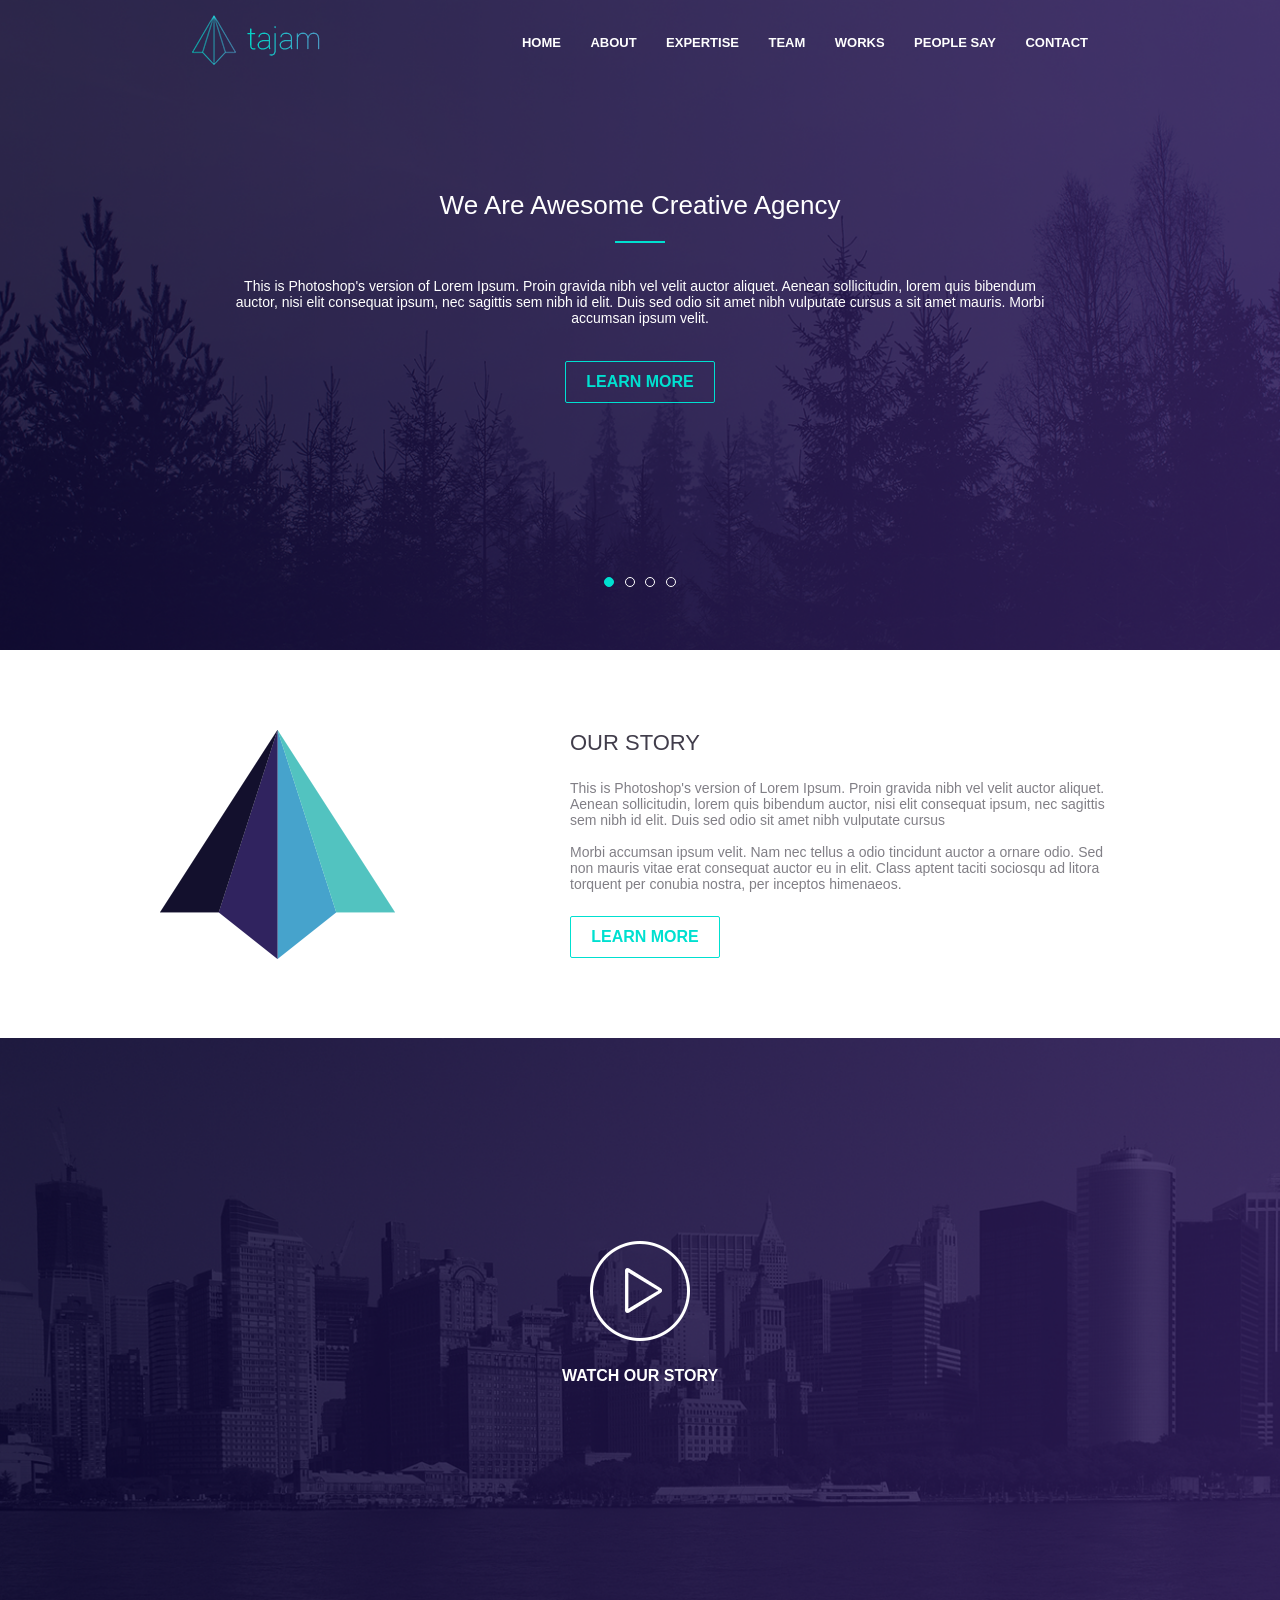
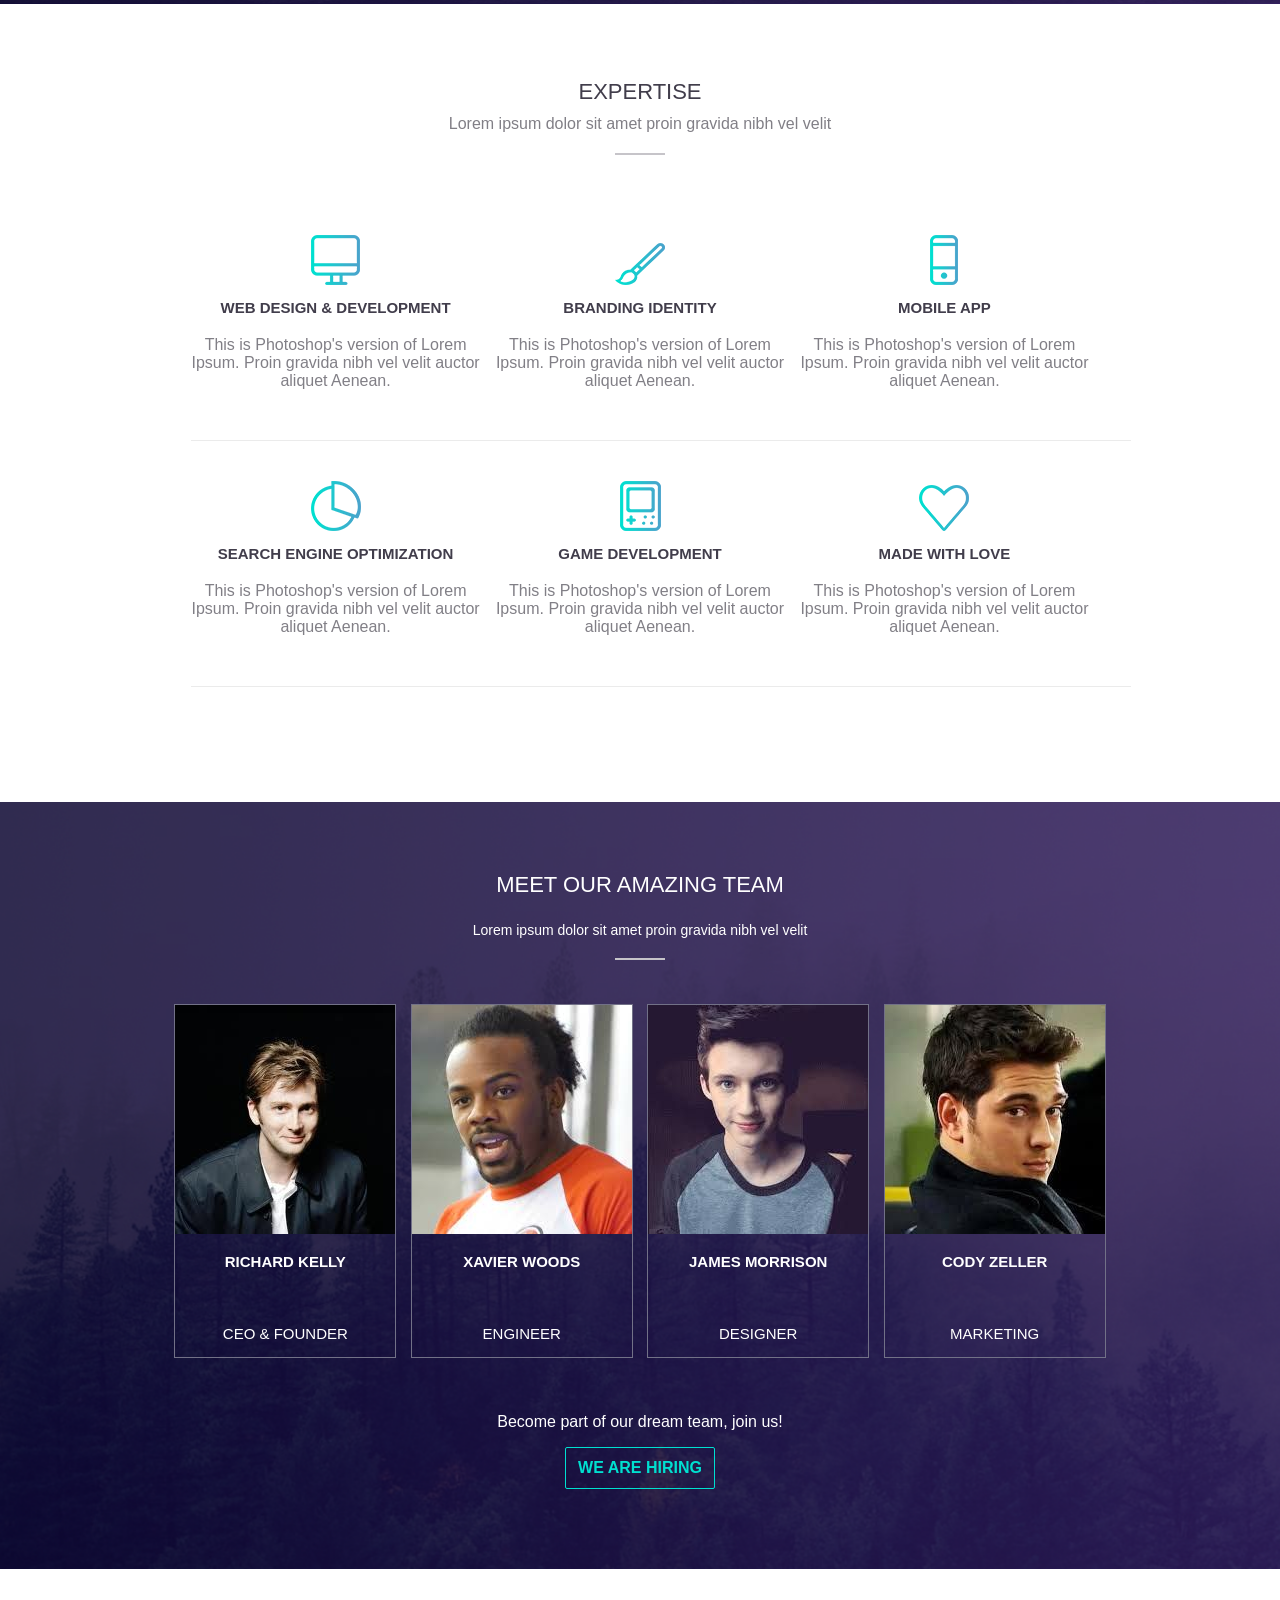
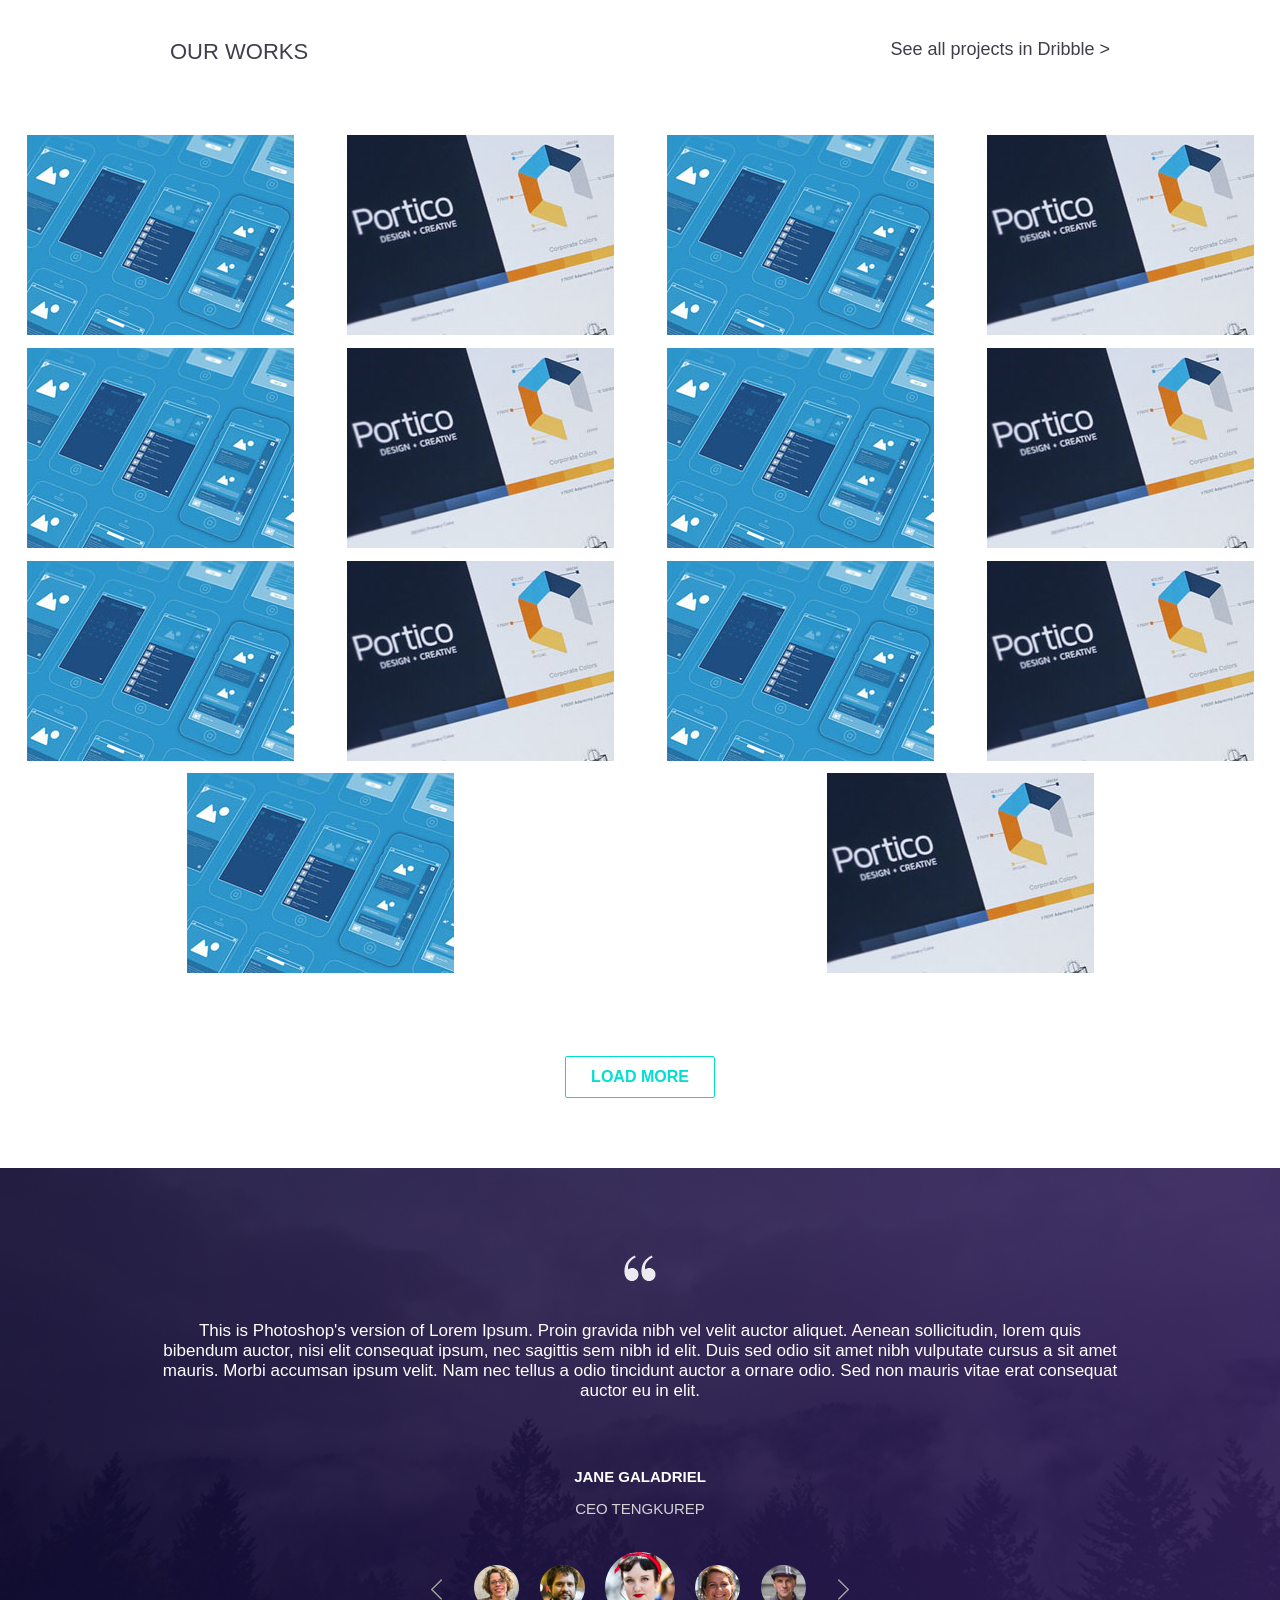
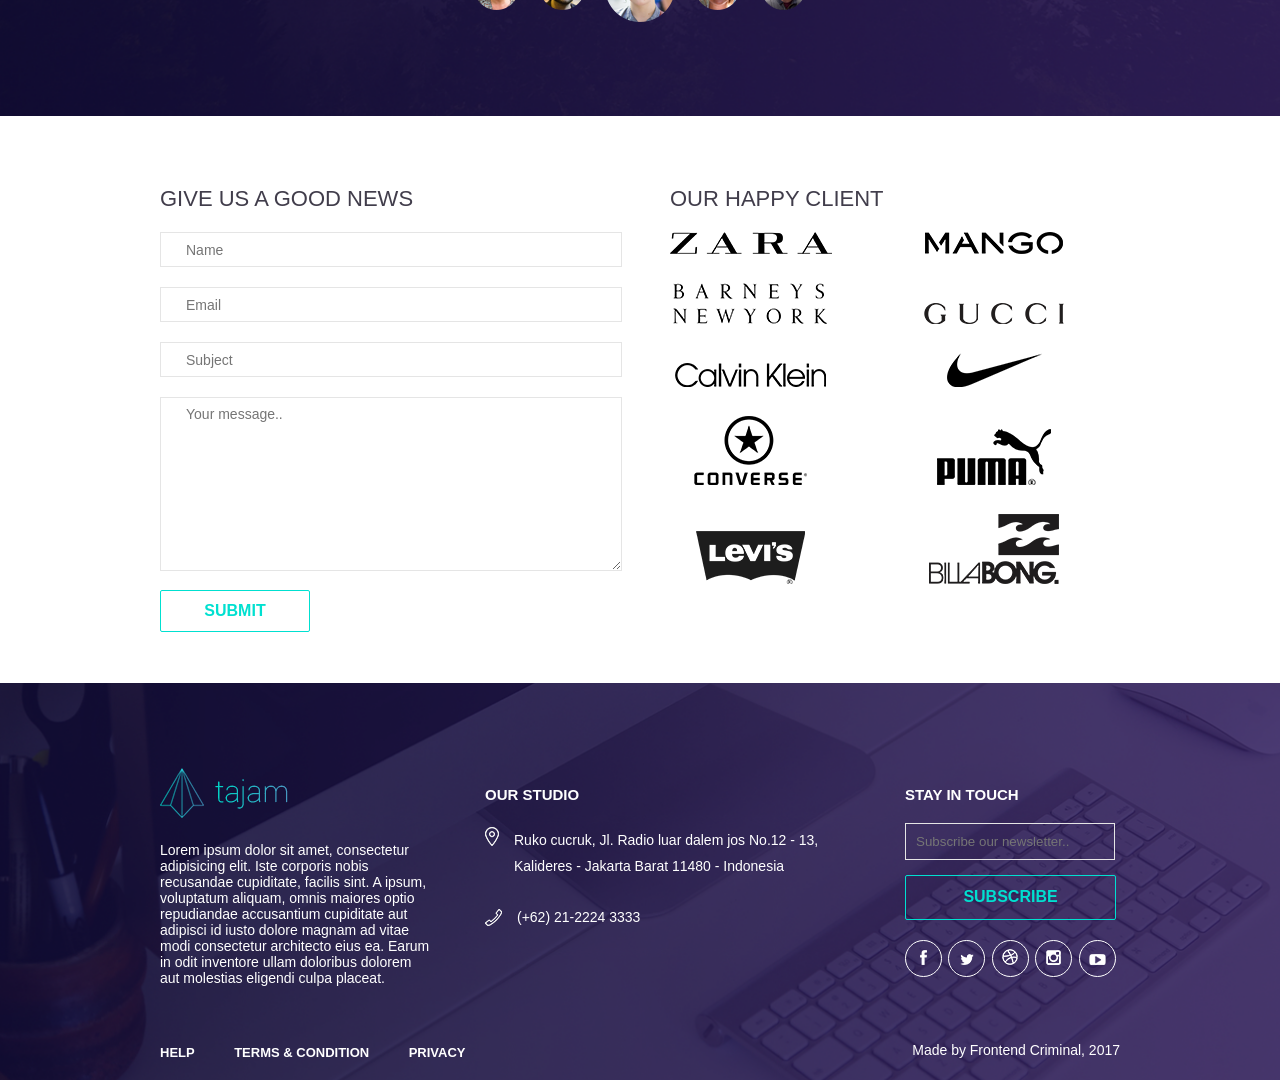
<file: index.html>
<!DOCTYPE html>
<html lang="en">
<head>
	<meta charset="UTF-8">
	<link rel="stylesheet" type="text/css" href="css/style.css">
	<title>Tajam Project</title>
</head>
<body>
	<script src="https://ajax.googleapis.com/ajax/libs/jquery/2.1.1/jquery.min.js"></script>
	<script type="text/javascript">
		$(function(){
			$(window).scroll(function() {
				if($(this).scrollTop() >= 550) {
					$('header').addClass('sticky');
				}
				else {
					$('header').removeClass('sticky');
				}
			});
		});
	</script>
	<header>
		<div class="container">
			<a href="#"><img class="logo" src="images/logo.png"></a>
			<nav>
				<a class="menu-element" href="#home">Home</a>
				<a class="menu-element" href="#about">About</a>
				<a class="menu-element" href="#expertise">Expertise</a>
				<a class="menu-element" href="#team">Team</a>
				<a class="menu-element" href="#works">Works</a>
				<a class="menu-element" href="#peoplesay">People say</a>
				<a class="menu-element" href="#contact">Contact</a>
			</nav>
		</div>
	</header>
	<section class="banner">
		<div class="container">
			<div class="anchor"><i id="home"></i></div>
			<h2 class="primarytext">We are Awesome Creative Agency</h2>
			<p class="secondarytext">This is Photoshop's version  of Lorem Ipsum. Proin gravida nibh vel velit auctor aliquet.
			Aenean sollicitudin, lorem quis bibendum auctor, nisi elit consequat ipsum, nec sagittis sem
			nibh id elit. Duis sed odio sit amet nibh vulputate cursus a sit amet mauris.
			Morbi accumsan ipsum velit.</p>
			<a class="button" href="#">Learn More</a>
			<div class="bannerpages">
				<a href="#"><div class="page active"></div></a>
				<a href="#"><div class="page"></div></a>
				<a href="#"><div class="page"></div></a>
				<a href="#"><div class="page"></div></a>
			</div>
		</div>
	</section>
	<section class="story">
		<div class="container">
			<div class="anchor"><i id="about"></i></div>
			<img class="biglogo" src="images/big-logo.png">
			<div class="container2">
				<h2 class="primarytext">Our Story</h2>
				<p class="secondarytext">This is Photoshop's version  of Lorem Ipsum. Proin gravida nibh vel velit auctor aliquet.
				Aenean sollicitudin, lorem quis bibendum auctor, nisi elit consequat ipsum, nec sagittis sem
				nibh id elit. Duis sed odio sit amet nibh vulputate cursus<br><br> Morbi accumsan ipsum velit.
				Nam nec tellus a odio tincidunt auctor a ornare odio. Sed non  mauris vitae erat consequat auctor
				eu in elit. Class aptent taciti sociosqu ad litora torquent per conubia nostra, per inceptos himenaeos.</p>
				<a class="button" href="#">Learn More</a>
			</div>
		</div>
	</section>
	<section class="video">
		<div class="container">
			<a href="#openVideo">
				<div>
					<img src="images/playbutton.png" style="display: block; margin: 0 auto">
					<p>Watch Our Story</p>
				</div>
				<div id="openVideo" class="modalDialog">
					<div>
						<a href="#close" title="Закрыть" class="close"><img src="images/close.png" height="40px" width="40px"></a>
						<iframe width="854" height="480" src="https://www.youtube.com/embed/fKopy74weus" frameborder="0" allowfullscreen></iframe>
					</div>
				</div>
			</a>
		</div>
	</section>
	<section class="expertise">
		<div class="anchor"><i id="expertise"></i></div>
		<div class="container">
			<h2 class="primarytext">Expertise</h2>
			<p class="secondarytext">Lorem ipsum dolor sit amet proin gravida nibh vel velit</p>
			<div class="capabilities">
				<div class="capability">
					<img src="images/pc.png">
					<h3>Web Design &amp; Development</h3>
					<p class="secondarytext">This is Photoshop's version  of Lorem Ipsum. Proin gravida nibh vel velit auctor aliquet Aenean.</p>
				</div>
				<div class="capability">
					<img src="images/brush.png">
					<h3>Branding Identity</h3>
					<p class="secondarytext">This is Photoshop's version  of Lorem Ipsum. Proin gravida nibh vel velit auctor aliquet Aenean.</p>
				</div>
				<div class="capability">
					<img src="images/phone.png">
					<h3>Mobile App</h3>
					<p class="secondarytext">This is Photoshop's version  of Lorem Ipsum. Proin gravida nibh vel velit auctor aliquet Aenean.</p>
				</div>
				<div class="capability">
					<img src="images/stats.png">
					<h3>Search Engine Optimization</h3>
					<p class="secondarytext">This is Photoshop's version  of Lorem Ipsum. Proin gravida nibh vel velit auctor aliquet Aenean.</p>
				</div>
				<div class="capability">
					<img src="images/game.png">
					<h3>Game Development</h3>
					<p class="secondarytext">This is Photoshop's version  of Lorem Ipsum. Proin gravida nibh vel velit auctor aliquet Aenean.</p>
				</div>
				<div class="capability">
					<img src="images/love.png">
					<h3>Made with Love</h3>
					<p class="secondarytext">This is Photoshop's version  of Lorem Ipsum. Proin gravida nibh vel velit auctor aliquet Aenean.</p>
				</div>
			</div>
		</div>
	</section>
	<section class="team">
		<div class="container">
			<div class="anchor"><i id="team"></i></div>
			<h2 class="primarytext">Meet our amazing team</h2>
			<p class="secondarytext">Lorem ipsum dolor sit amet proin gravida nibh vel velit</p>
			<div class="workers">
				<div class="worker">
					<img class="avatar" src="images/avatar1.jpg" height="229px" width="220px">
					<p class="name">Richard Kelly</p>
					<p class="post">Ceo &amp; Founder</p>
				</div>
				<div class="worker">
					<img class="avatar" src="images/avatar2.jpg" height="229px" width="220px">
					<p class="name">Xavier Woods</p>
					<p class="post">Engineer</p>
				</div>
				<div class="worker">
					<img class="avatar" src="images/avatar3.jpg" height="229px" width="220px">
					<p class="name">James Morrison</p>
					<p class="post">Designer</p>
				</div>
				<div class="worker">
					<img class="avatar" src="images/avatar4.jpg" height="229px" width="220px">
					<p class="name">Cody Zeller</p>
					<p class="post">Marketing</p>
				</div>
			</div>
			<p>Become part of our dream team, join us!</p>
			<a class="button" href="#">We are Hiring</a>
		</div>
	</section>
	<section class="ourworks">
		<div class="container clearfix">
			<div class="anchor"><i id="works"></i></div>
			<h2 class="primarytext">Our Works</h2>
			<a class="dribbblelink" href="http://www.dribbble.com">See all projects in Dribble ></a>
		</div>
		<div class="portfolio">
			<div class="work"><p>See the work</p></div>
			<div class="work"><p>See the work</p></div>
			<div class="work"><p>See the work</p></div>
			<div class="work"><p>See the work</p></div>
			<div class="work"><p>See the work</p></div>
			<div class="work"><p>See the work</p></div>
			<div class="work"><p>See the work</p></div>
			<div class="work"><p>See the work</p></div>
			<div class="work"><p>See the work</p></div>
			<div class="work"><p>See the work</p></div>
			<div class="work"><p>See the work</p></div>
			<div class="work"><p>See the work</p></div>
			<div class="work"><p>See the work</p></div>
			<div class="work"><p>See the work</p></div>
		</div>
		<div class="container">
			<a class="button" style="margin: 0 auto" href="#">Load More</a>
		</div>
	</section>
	<section class="quotes">
		<div class="container">
			<div class="anchor"><i id="peoplesay"></i></div>
			<p class="quote">This is Photoshop's version  of Lorem Ipsum. Proin gravida nibh vel velit auctor aliquet. Aenean
			sollicitudin, lorem quis bibendum auctor, nisi elit consequat ipsum, nec sagittis sem nibh id elit. Duis sed odio
			sit amet nibh vulputate cursus a sit amet mauris. Morbi accumsan ipsum velit. Nam nec tellus a odio tincidunt auctor
			a ornare odio. Sed non  mauris vitae erat consequat auctor eu in elit.</p>
			<p class="name">Jane Galadriel</p>
			<p class="post">Ceo Tengkurep</p>
			<div class="photos">
				<a class="leftarrow" href="#"></a>
				<div class="photo"><img height="45px" width="45px" src="images/photo1.png"></div>
				<div class="photo"><img height="45px" width="45px" src="images/photo2.png"></div>
				<div class="photo"><img height="70px" width="70px" src="images/photo3.png"></div>
				<div class="photo"><img height="45px" width="45px" src="images/photo4.png"></div>
				<div class="photo"><img height="45px" width="45px" src="images/photo5.png"></div>
				<a class="rightarrow" href="#"></a>
			</div>
		</div>
	</section>
	<section class="feedback">
		<div class="container">
			<div class="anchor"><i id="contact"></i></div>
			<div class="textinput">
				<h2 class="primarytext">Give us a good news</h2>
				<form action="#">
					<div class="form"><input type="text" class="form-control" name="name" placeholder="Name" required></div>
					<div class="form"><input type="email" class="form-control" name="email" placeholder="Email" required></div>
					<div class="form"><input type="text" class="form-control" name="subject" placeholder="Subject" required></div>
					<div class="form"><textarea class="form-control" name="message" style="width: 462px; min-width: 462px;
					max-width: 462px; height: 174px; min-height: 174px; max-height: 220px;" placeholder="Your message.."></textarea></div>
					<input type="submit" value="submit" class="button" style="background-color: transparent;">
				</form>
			</div>
			<div class="container2">
				<h2 class="primarytext">Our Happy Client</h2>
				<div class="clients">
					<div class="client-logo"><img src="images/zara-logo.png"></div>
					<div class="client-logo"><img src="images/mango-logo.png"></div>
					<div class="client-logo"><img src="images/barneys-logo.png"></div>
					<div class="client-logo"><img src="images/gucci-logo.png"></div>
					<div class="client-logo"><img src="images/ck-logo.png"></div>
					<div class="client-logo"><img src="images/nike-logo.png"></div>
					<div class="client-logo"><img src="images/converse-logo.png"></div>
					<div class="client-logo"><img src="images/puma-logo.png"></div>
					<div class="client-logo"><img src="images/levis-logo.png"></div>
					<div class="client-logo"><img src="images/billabong-logo.png"></div>
				</div>
			</div>
		</div>
	</section>
	<footer>
		<div class="container">
			<div class="footertop">
				<div class="about">
					<a href="#"><img class="logo" src="images/logo.png"></a>
					<p class="secondarytext">Lorem ipsum dolor sit amet, consectetur adipisicing elit. Iste corporis nobis recusandae cupiditate, facilis sint. A ipsum, voluptatum aliquam, omnis maiores optio repudiandae accusantium cupiditate aut adipisci id iusto dolore magnam ad vitae modi consectetur architecto eius ea. Earum in odit inventore ullam doloribus dolorem aut molestias eligendi culpa placeat.</p>
				</div>
				<div class="contacts">
					<h2 class="footer_primarytext">Our Studio</h2>
					<p class="secondarytext">Ruko cucruk, Jl. Radio luar dalem jos
					No.12 - 13, Kalideres - Jakarta Barat 11480 - Indonesia</p>
					<span class="secondarytext">(+62) 21-2224 3333</span>
				</div>
				<div class="subscription">
					<h2 class="footer_primarytext">Stay in Touch</h2>
					<form action="#">
						<div class="form"><input type="text" name="sub-email" placeholder="Subscribe our newsletter.." required></div>
						<input type="submit" class="button" value="Subscribe" name="sub-submit" style="width: 211px; height: 45px;">
					</form>
					<div class="social">
						<a href="#"><i class="fb"></i></a>
						<a href="#"><i class="tw"></i></a>
						<a href="#"><i class="drb"></i></a>
						<a href="#"><i class="ig"></i></a>
						<a href="#"><i class="yt"></i></a>
					</div>
				</div>
			</div>
			<div class="navigation">
				<nav>
					<a class="menu-element" href="#">Help</a>
					<a class="menu-element" href="#">Terms &amp; Condition</a>
					<a class="menu-element" href="#">Privacy</a>
				</nav>
				<p class="copyright">Made by Frontend Criminal, 2017</p>
			</div>
		</div>
	</footer>
</body>
</html>
</file>
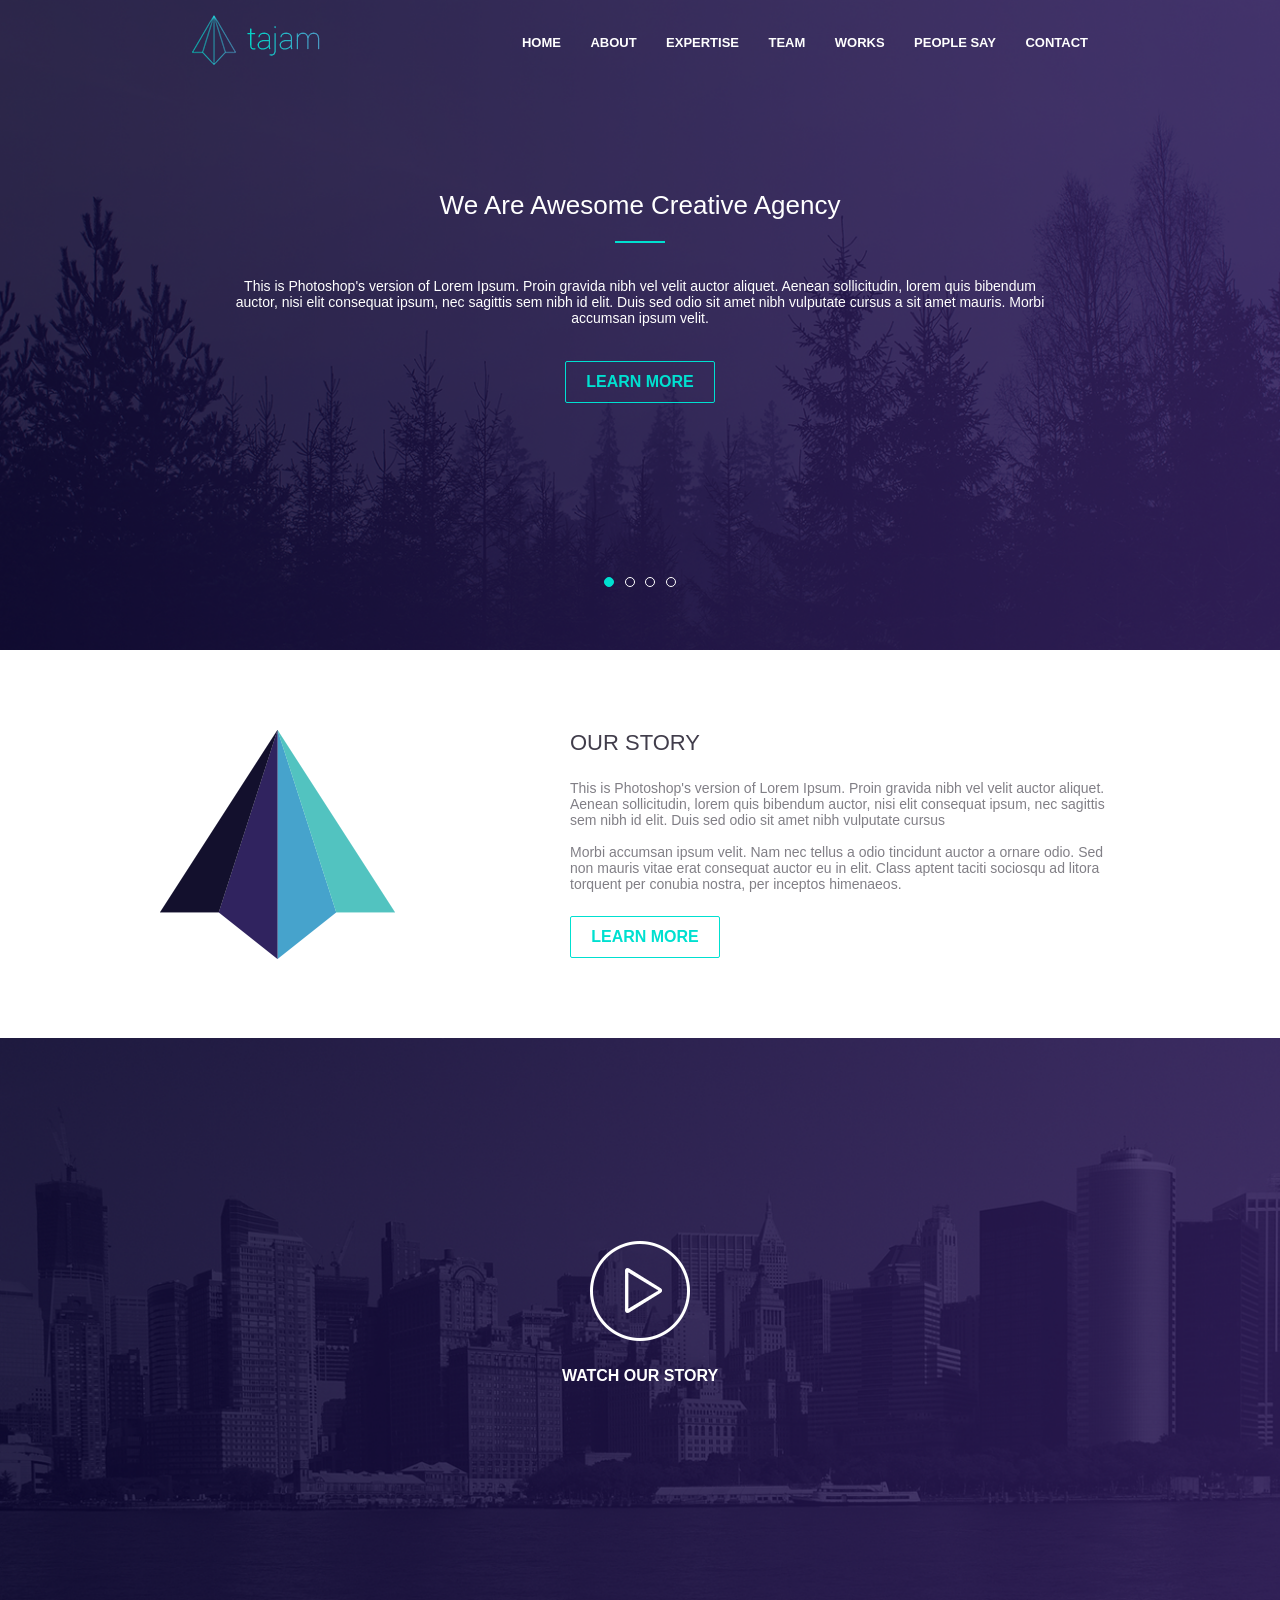
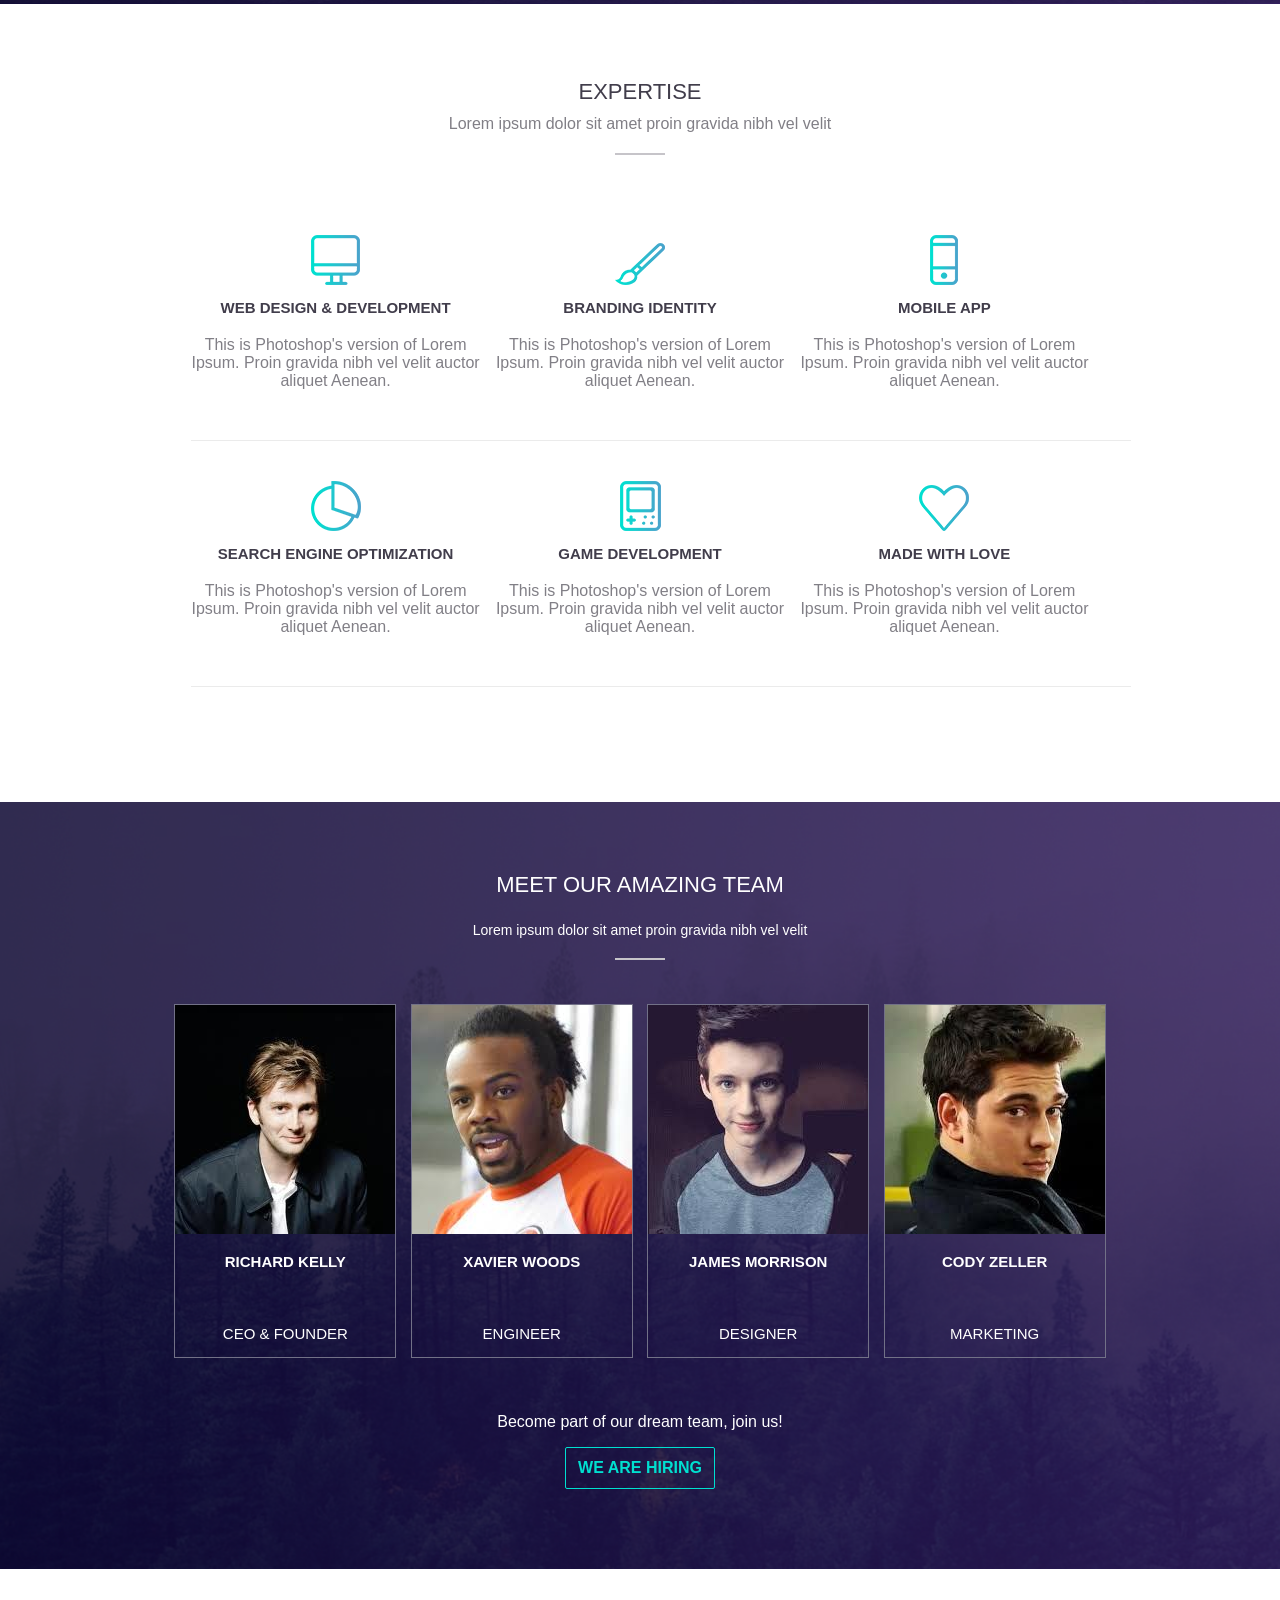
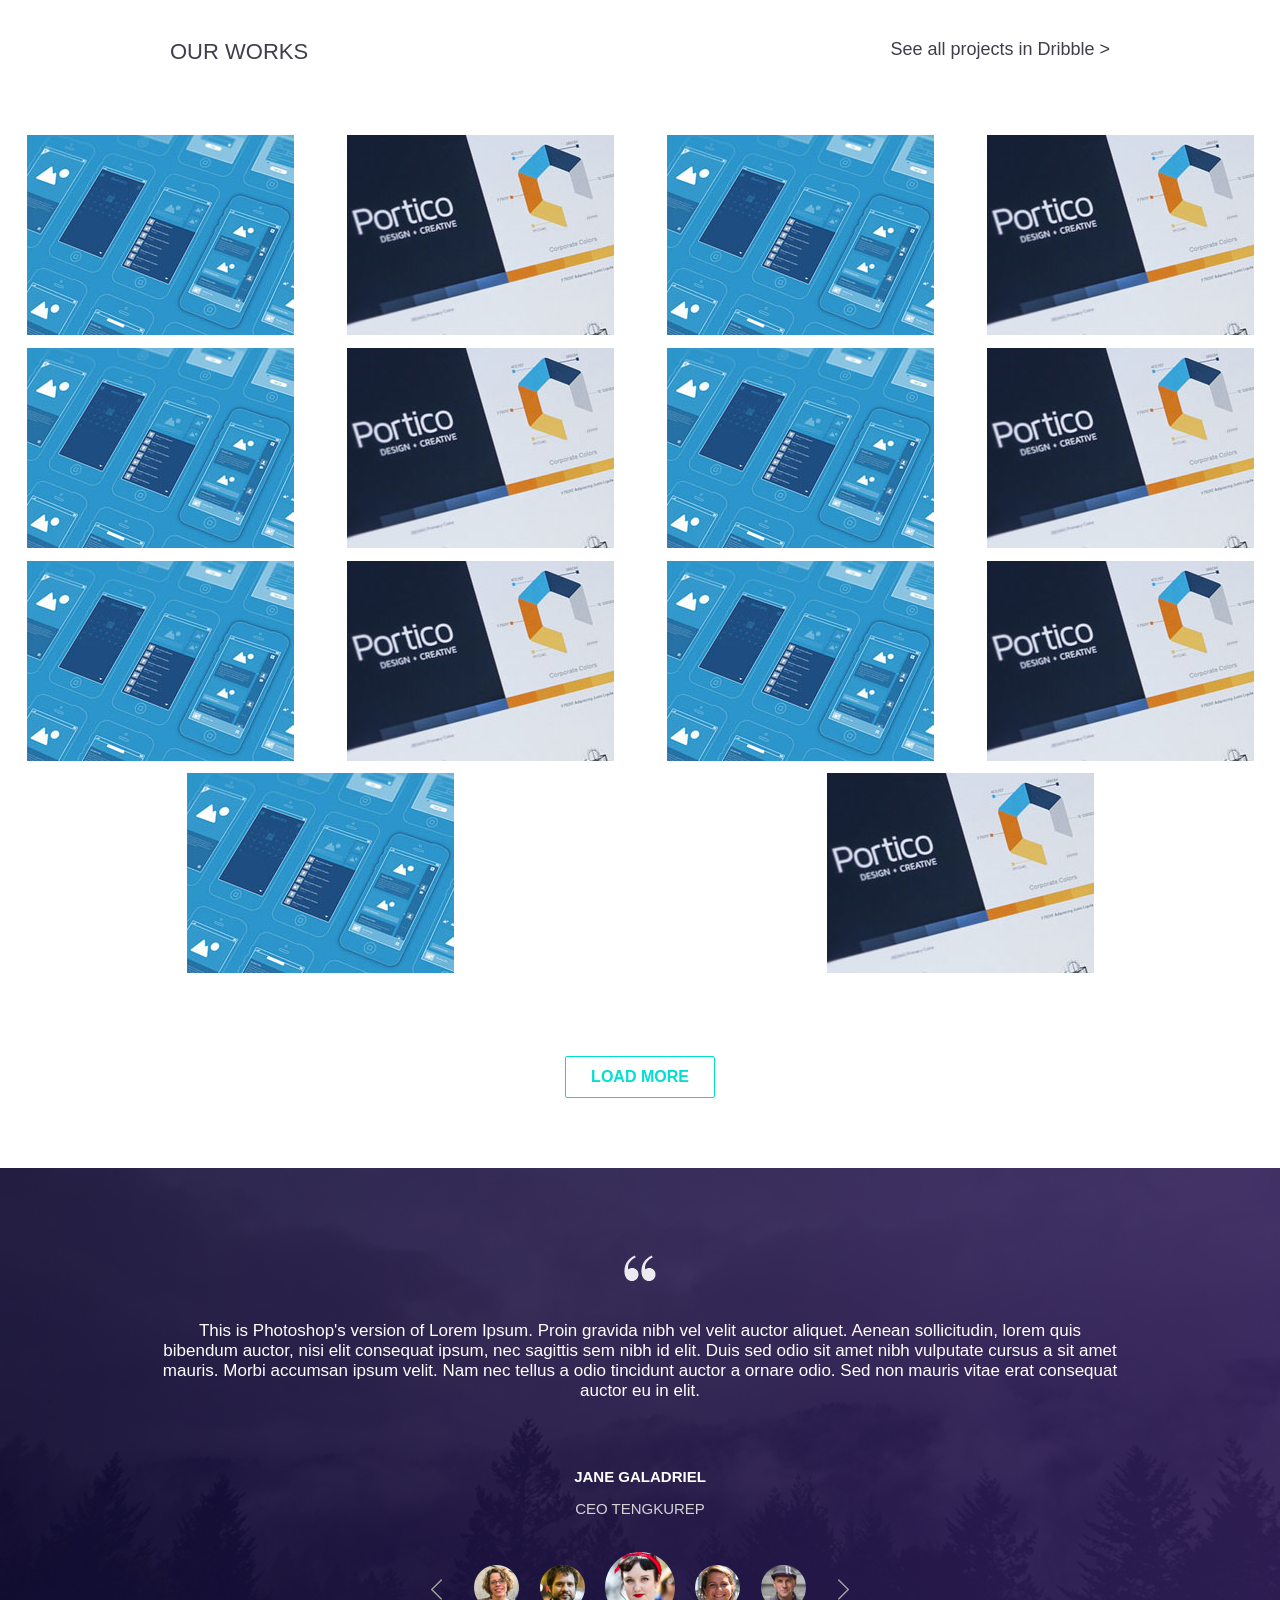
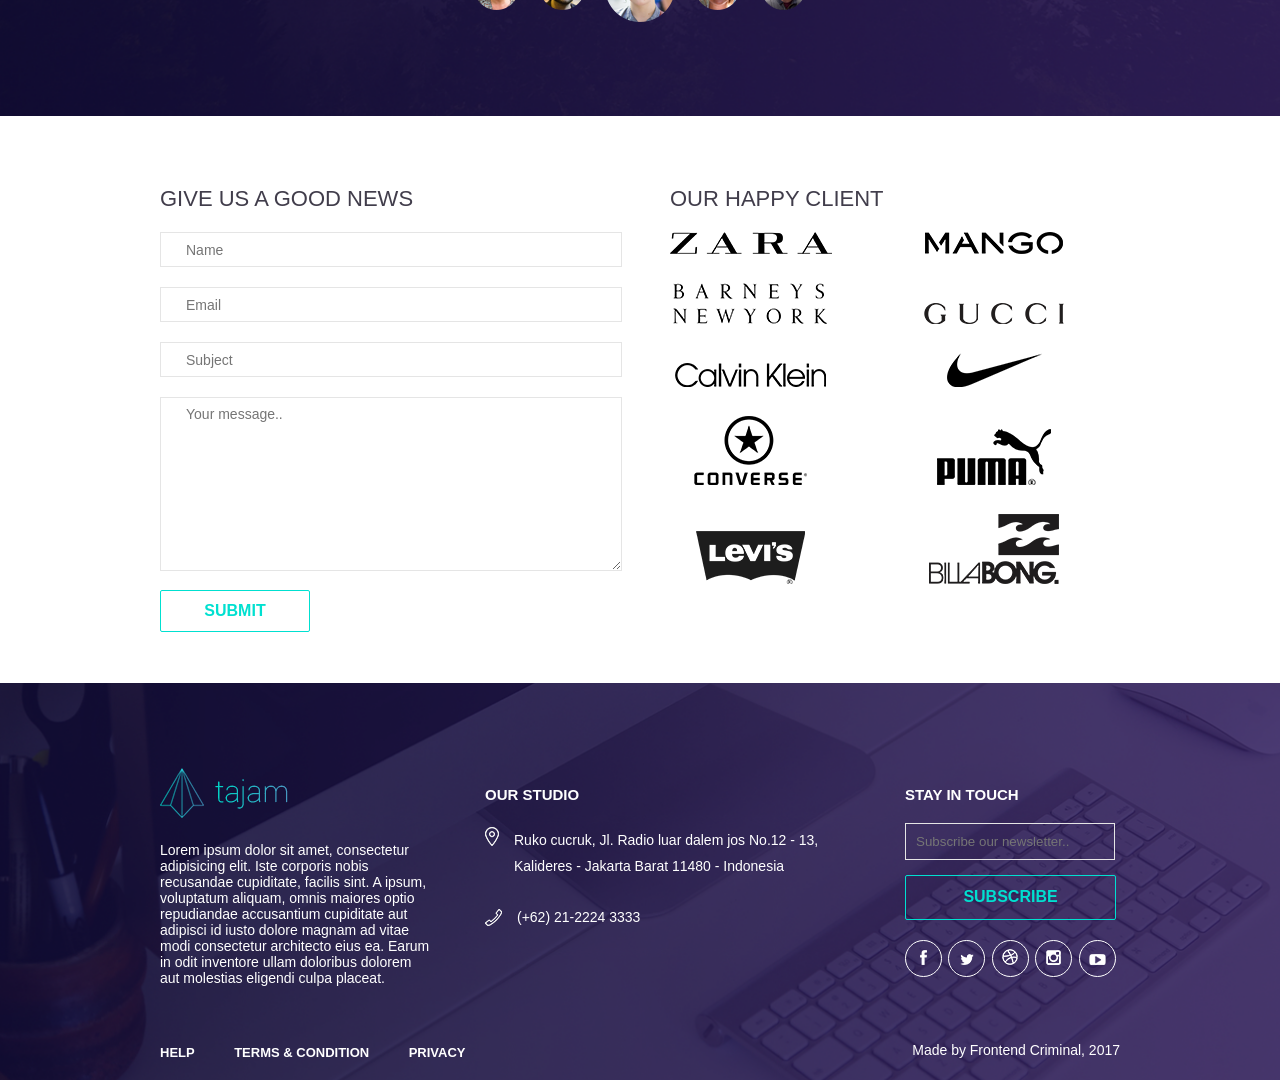
<file: gh-pages/index.html>
<!DOCTYPE html>
<html lang="en">
<head>
	<meta charset="UTF-8">
	<link rel="stylesheet" type="text/css" href="css/style.css">
	<title>Tajam Project</title>
</head>
<body>
	<script src="https://ajax.googleapis.com/ajax/libs/jquery/2.1.1/jquery.min.js"></script>
	<script type="text/javascript">
		$(function(){
			$(window).scroll(function() {
				if($(this).scrollTop() >= 550) {
					$('header').addClass('sticky');
				}
				else {
					$('header').removeClass('sticky');
				}
			});
		});
	</script>
	<header>
		<div class="container">
			<a href="#"><img class="logo" src="images/logo.png"></a>
			<nav>
				<a class="menu-element" href="#home">Home</a>
				<a class="menu-element" href="#about">About</a>
				<a class="menu-element" href="#expertise">Expertise</a>
				<a class="menu-element" href="#team">Team</a>
				<a class="menu-element" href="#works">Works</a>
				<a class="menu-element" href="#peoplesay">People say</a>
				<a class="menu-element" href="#contact">Contact</a>
			</nav>
		</div>
	</header>
	<section class="banner">
		<div class="container">
			<div class="anchor"><i id="home"></i></div>
			<h2 class="primarytext">We are Awesome Creative Agency</h2>
			<p class="secondarytext">This is Photoshop's version  of Lorem Ipsum. Proin gravida nibh vel velit auctor aliquet.
			Aenean sollicitudin, lorem quis bibendum auctor, nisi elit consequat ipsum, nec sagittis sem
			nibh id elit. Duis sed odio sit amet nibh vulputate cursus a sit amet mauris.
			Morbi accumsan ipsum velit.</p>
			<a class="button" href="#">Learn More</a>
			<div class="bannerpages">
				<a href="#"><div class="page active"></div></a>
				<a href="#"><div class="page"></div></a>
				<a href="#"><div class="page"></div></a>
				<a href="#"><div class="page"></div></a>
			</div>
		</div>
	</section>
	<section class="story">
		<div class="container">
			<div class="anchor"><i id="about"></i></div>
			<img class="biglogo" src="images/big-logo.png">
			<div class="container2">
				<h2 class="primarytext">Our Story</h2>
				<p class="secondarytext">This is Photoshop's version  of Lorem Ipsum. Proin gravida nibh vel velit auctor aliquet.
				Aenean sollicitudin, lorem quis bibendum auctor, nisi elit consequat ipsum, nec sagittis sem
				nibh id elit. Duis sed odio sit amet nibh vulputate cursus<br><br> Morbi accumsan ipsum velit.
				Nam nec tellus a odio tincidunt auctor a ornare odio. Sed non  mauris vitae erat consequat auctor
				eu in elit. Class aptent taciti sociosqu ad litora torquent per conubia nostra, per inceptos himenaeos.</p>
				<a class="button" href="#">Learn More</a>
			</div>
		</div>
	</section>
	<section class="video">
		<div class="container">
			<a href="#openVideo">
				<div>
					<img src="images/playbutton.png" style="display: block; margin: 0 auto">
					<p>Watch Our Story</p>
				</div>
				<div id="openVideo" class="modalDialog">
					<div>
						<a href="#close" title="Закрыть" class="close"><img src="images/close.png" height="40px" width="40px"></a>
						<iframe width="854" height="480" src="https://www.youtube.com/embed/fKopy74weus" frameborder="0" allowfullscreen></iframe>
					</div>
				</div>
			</a>
		</div>
	</section>
	<section class="expertise">
		<div class="anchor"><i id="expertise"></i></div>
		<div class="container">
			<h2 class="primarytext">Expertise</h2>
			<p class="secondarytext">Lorem ipsum dolor sit amet proin gravida nibh vel velit</p>
			<div class="capabilities">
				<div class="capability">
					<img src="images/pc.png">
					<h3>Web Design &amp; Development</h3>
					<p class="secondarytext">This is Photoshop's version  of Lorem Ipsum. Proin gravida nibh vel velit auctor aliquet Aenean.</p>
				</div>
				<div class="capability">
					<img src="images/brush.png">
					<h3>Branding Identity</h3>
					<p class="secondarytext">This is Photoshop's version  of Lorem Ipsum. Proin gravida nibh vel velit auctor aliquet Aenean.</p>
				</div>
				<div class="capability">
					<img src="images/phone.png">
					<h3>Mobile App</h3>
					<p class="secondarytext">This is Photoshop's version  of Lorem Ipsum. Proin gravida nibh vel velit auctor aliquet Aenean.</p>
				</div>
				<div class="capability">
					<img src="images/stats.png">
					<h3>Search Engine Optimization</h3>
					<p class="secondarytext">This is Photoshop's version  of Lorem Ipsum. Proin gravida nibh vel velit auctor aliquet Aenean.</p>
				</div>
				<div class="capability">
					<img src="images/game.png">
					<h3>Game Development</h3>
					<p class="secondarytext">This is Photoshop's version  of Lorem Ipsum. Proin gravida nibh vel velit auctor aliquet Aenean.</p>
				</div>
				<div class="capability">
					<img src="images/love.png">
					<h3>Made with Love</h3>
					<p class="secondarytext">This is Photoshop's version  of Lorem Ipsum. Proin gravida nibh vel velit auctor aliquet Aenean.</p>
				</div>
			</div>
		</div>
	</section>
	<section class="team">
		<div class="container">
			<div class="anchor"><i id="team"></i></div>
			<h2 class="primarytext">Meet our amazing team</h2>
			<p class="secondarytext">Lorem ipsum dolor sit amet proin gravida nibh vel velit</p>
			<div class="workers">
				<div class="worker">
					<img class="avatar" src="images/avatar1.jpg" height="229px" width="220px">
					<p class="name">Richard Kelly</p>
					<p class="post">Ceo &amp; Founder</p>
				</div>
				<div class="worker">
					<img class="avatar" src="images/avatar2.jpg" height="229px" width="220px">
					<p class="name">Xavier Woods</p>
					<p class="post">Engineer</p>
				</div>
				<div class="worker">
					<img class="avatar" src="images/avatar3.jpg" height="229px" width="220px">
					<p class="name">James Morrison</p>
					<p class="post">Designer</p>
				</div>
				<div class="worker">
					<img class="avatar" src="images/avatar4.jpg" height="229px" width="220px">
					<p class="name">Cody Zeller</p>
					<p class="post">Marketing</p>
				</div>
			</div>
			<p>Become part of our dream team, join us!</p>
			<a class="button" href="#">We are Hiring</a>
		</div>
	</section>
	<section class="ourworks">
		<div class="container clearfix">
			<div class="anchor"><i id="works"></i></div>
			<h2 class="primarytext">Our Works</h2>
			<a class="dribbblelink" href="http://www.dribbble.com">See all projects in Dribble ></a>
		</div>
		<div class="portfolio">
			<div class="work"><p>See the work</p></div>
			<div class="work"><p>See the work</p></div>
			<div class="work"><p>See the work</p></div>
			<div class="work"><p>See the work</p></div>
			<div class="work"><p>See the work</p></div>
			<div class="work"><p>See the work</p></div>
			<div class="work"><p>See the work</p></div>
			<div class="work"><p>See the work</p></div>
			<div class="work"><p>See the work</p></div>
			<div class="work"><p>See the work</p></div>
			<div class="work"><p>See the work</p></div>
			<div class="work"><p>See the work</p></div>
			<div class="work"><p>See the work</p></div>
			<div class="work"><p>See the work</p></div>
		</div>
		<div class="container">
			<a class="button" style="margin: 0 auto" href="#">Load More</a>
		</div>
	</section>
	<section class="quotes">
		<div class="container">
			<div class="anchor"><i id="peoplesay"></i></div>
			<p class="quote">This is Photoshop's version  of Lorem Ipsum. Proin gravida nibh vel velit auctor aliquet. Aenean
			sollicitudin, lorem quis bibendum auctor, nisi elit consequat ipsum, nec sagittis sem nibh id elit. Duis sed odio
			sit amet nibh vulputate cursus a sit amet mauris. Morbi accumsan ipsum velit. Nam nec tellus a odio tincidunt auctor
			a ornare odio. Sed non  mauris vitae erat consequat auctor eu in elit.</p>
			<p class="name">Jane Galadriel</p>
			<p class="post">Ceo Tengkurep</p>
			<div class="photos">
				<a class="leftarrow" href="#"></a>
				<div class="photo"><img height="45px" width="45px" src="images/photo1.png"></div>
				<div class="photo"><img height="45px" width="45px" src="images/photo2.png"></div>
				<div class="photo"><img height="70px" width="70px" src="images/photo3.png"></div>
				<div class="photo"><img height="45px" width="45px" src="images/photo4.png"></div>
				<div class="photo"><img height="45px" width="45px" src="images/photo5.png"></div>
				<a class="rightarrow" href="#"></a>
			</div>
		</div>
	</section>
	<section class="feedback">
		<div class="container">
			<div class="anchor"><i id="contact"></i></div>
			<div class="textinput">
				<h2 class="primarytext">Give us a good news</h2>
				<form action="#">
					<div class="form"><input type="text" class="form-control" name="name" placeholder="Name" required></div>
					<div class="form"><input type="email" class="form-control" name="email" placeholder="Email" required></div>
					<div class="form"><input type="text" class="form-control" name="subject" placeholder="Subject" required></div>
					<div class="form"><textarea class="form-control" name="message" style="width: 462px; min-width: 462px;
					max-width: 462px; height: 174px; min-height: 174px; max-height: 220px;" placeholder="Your message.."></textarea></div>
					<input type="submit" value="submit" class="button" style="background-color: transparent;">
				</form>
			</div>
			<div class="container2">
				<h2 class="primarytext">Our Happy Client</h2>
				<div class="clients">
					<div class="client-logo"><img src="images/zara-logo.png"></div>
					<div class="client-logo"><img src="images/mango-logo.png"></div>
					<div class="client-logo"><img src="images/barneys-logo.png"></div>
					<div class="client-logo"><img src="images/gucci-logo.png"></div>
					<div class="client-logo"><img src="images/ck-logo.png"></div>
					<div class="client-logo"><img src="images/nike-logo.png"></div>
					<div class="client-logo"><img src="images/converse-logo.png"></div>
					<div class="client-logo"><img src="images/puma-logo.png"></div>
					<div class="client-logo"><img src="images/levis-logo.png"></div>
					<div class="client-logo"><img src="images/billabong-logo.png"></div>
				</div>
			</div>
		</div>
	</section>
	<footer>
		<div class="container">
			<div class="footertop">
				<div class="about">
					<a href="#"><img class="logo" src="images/logo.png"></a>
					<p class="secondarytext">Lorem ipsum dolor sit amet, consectetur adipisicing elit. Iste corporis nobis recusandae cupiditate, facilis sint. A ipsum, voluptatum aliquam, omnis maiores optio repudiandae accusantium cupiditate aut adipisci id iusto dolore magnam ad vitae modi consectetur architecto eius ea. Earum in odit inventore ullam doloribus dolorem aut molestias eligendi culpa placeat.</p>
				</div>
				<div class="contacts">
					<h2 class="footer_primarytext">Our Studio</h2>
					<p class="secondarytext">Ruko cucruk, Jl. Radio luar dalem jos
					No.12 - 13, Kalideres - Jakarta Barat 11480 - Indonesia</p>
					<span class="secondarytext">(+62) 21-2224 3333</span>
				</div>
				<div class="subscription">
					<h2 class="footer_primarytext">Stay in Touch</h2>
					<form action="#">
						<div class="form"><input type="text" name="sub-email" placeholder="Subscribe our newsletter.." required></div>
						<input type="submit" class="button" value="Subscribe" name="sub-submit" style="width: 211px; height: 45px;">
					</form>
					<div class="social">
						<a href="#"><i class="fb"></i></a>
						<a href="#"><i class="tw"></i></a>
						<a href="#"><i class="drb"></i></a>
						<a href="#"><i class="ig"></i></a>
						<a href="#"><i class="yt"></i></a>
					</div>
				</div>
			</div>
			<div class="navigation">
				<nav>
					<a class="menu-element" href="#">Help</a>
					<a class="menu-element" href="#">Terms &amp; Condition</a>
					<a class="menu-element" href="#">Privacy</a>
				</nav>
				<p class="copyright">Made by Frontend Criminal, 2017</p>
			</div>
		</div>
	</footer>
</body>
</html>
</file>
<file: css/style.css>
body {
	font-family: Roboto, sans-serif;
	margin: 0;
	padding: 0;
}

*, *:before, *:after {
	box-sizing: border-box;
	webkit-box-sizing: border-box;
	moz-box-sizing: border-box;
}

.clearfix::after {
    content: "";
    display: table;
    clear: both;
}

a {
	text-decoration: none;
}

a:hover {
	color: #00e0d0;
	transition: all 0.5s;
}

.container {
	max-width: 960px;
	margin: 0 auto;
}

header .container {
	min-width: 750px;
}

.container2 {
	text-align: left;
	margin-left: 410px;
	max-width: 550px;
}

.banner {
	height: 650px;
	background: url(../images/headerbg.png) no-repeat center top/cover;
}

.sticky {
	position: fixed;
	width: 100%;
	background: #30235f;
	box-shadow: 3px 1px 0.99px 0.01px rgba(0, 0, 0, 0.05);
	padding: 20px 25%;
    transition: all 1s ease;
}

.logo {
	margin-top: 15px;
	float: left;
}

header {
	padding: 0px 15%;
}

header nav {
	float: right;
}

.menu-element {
	display: inline-block;
	text-transform: uppercase;
	font-size: 13px;
	font-weight: bolder;
	margin-top: 35px;
	padding-left: 25px;
	color: #fff;
}

.active {
	color: #00e0d0;
}

.primarytext {
	color: #413d4b;
	text-transform: uppercase;
	font-size: 22px;
	font-weight: 400;
	margin: 0;
}

.banner .primarytext {
	text-transform: capitalize;
	font-size: 26px;
	padding-top: 190px;
	color: #fff;
	text-align: center;
}

.banner .primarytext:after {
	content: '';
	background-color: #00e0d0;
	width: 50px;
	height: 2px;
	margin: 20px auto;
	display: block;
}

.secondarytext {
	font-size: 14px;
	font-weight: 400;
	padding: 10px 0;
	color: #817f86;
}

.banner .secondarytext {
	text-align: center;
	max-width: 820px;
	margin: 25px auto;
	color: #fff;
}

.button {
	text-transform: uppercase;
	display: block;
	font-size: 16px;
	font-weight: bold;
	text-align: center;
	padding: 11px 6px;
	border: 1px solid #00e0d0;
	border-radius: 2px;
	color: #00e0d0;
	width: 150px;
}

.banner .button {
	margin: 0 auto;
}

.button:hover {
	background-color: #00e0d0;
	color: #413d4b;
}

.bannerpages {
	text-align: center;
	margin-top: 170px;
}

.page {
	display: inline-block;
	margin: 0 3px;
	width: 10px;
	height: 10px;
	border: 1px solid #fff;
	border-radius: 50%;
}

.page.active {
	border: 1px solid #00e0d0;
	background-color: #00e0d0;
}

.story {
	margin: 80px 0;
}

.biglogo {
	float: left;
}

.video {
	background: url(../images/videobg.png) no-repeat center top/cover;
}

.video .container {
	padding: 203px 0;
}

.video p {
	padding-top: 10px;
	text-align: center;
	text-transform: uppercase;
	font-size: 16px;
	font-weight: bolder;
	color: #fff;
}

.modalDialog {
	position: fixed;
	top: 0;
	right: 0;
	bottom: 0;
	left: 0;
	background: rgba(0,0,0,0.8);
	display: none;
}

.modalDialog:target {
	display: block;
	pointer-events: auto;
}

.modalDialog > div {
	width: 890px;
	position: relative;
	margin: 10% auto;
	padding: 5px 20px 13px 20px;
	border-radius: 10px;
	background: #000;
}

.close {
	float: right;
}

.expertise {
	margin: 75px 0;
	text-align: center;
}

.expertise .secondarytext {
	margin: 0;
	font-size: 16px;
}

.expertise > .container > .secondarytext:after, .team .secondarytext:after {
	content: '';
	background-color: #c6c4c9;
	width: 50px;
	height: 2px;
	margin: 20px auto;
	display: block;
}

.capabilities {
	margin-top: 50px;
}

.capability {
	display: inline-block;
	max-width: 300px;
	padding: 0px 5px;
}

.capability h3 {
	text-transform: uppercase;
	font-size: 15px;
	font-weight: bolder;
	color: #413d4b;
	margin: 10px 0;
}

.capability:nth-child(3n+1):after {
	content: '';
	background-color: #ebebeb;
	width: 940px;
	height: 1px;
	margin: 40px auto;
	display: block;
}

.team {
	background: url(../images/teambg.png) no-repeat center top/cover;
	text-align: center;
}

.team .container, .quotes .container, .ourworks, .feedback .container, footer .container {
	padding: 70px 0;
}

.team .primarytext, .team .secondarytext {
	color: #fff;
}

.worker {
	display: inline-block;
	padding: 0;
	margin: 0 5px;
	border: 1px solid #727187;
}

.name, .post {
	text-transform: uppercase;
	font-size: 15px;
	font-weight: bolder;
	color: #fff;
	margin: 15px 0;
}

.post {
	font-weight: 300;
	color: #d3d3d3;
}

.team p:last-of-type {
	margin-top: 55px;
	color: #fff;
}

.team .button {
	margin: 10px auto;
}

.ourworks .primarytext {
	float: left;
	padding-left: 10px;
}

.dribbblelink {
	font-size: 18px;
	float: right;
	margin: 0 10px 0 0;
	padding: 0;
	color: #413d4b;
}

.portfolio {
	margin: 70px auto;
	display: flex;
	flex-wrap: wrap;
}

.work {
	width: 267px;
	flex-grow: 1;
	margin-bottom: 1%;
}

.work p {
    opacity: 0;
    margin: 0;
    line-height: 200px;
    text-align: center;
    color: #fff;
}

.work:hover p {
    opacity: 1;
    background: rgba(0,0,0,0.3);
    cursor: pointer;
    transition: all 1s ease;
}

.work:nth-child(1n+1) {
	background: url(../images/img2.jpg) no-repeat center top;
}

.work:nth-child(2n+1) {
	background: url(../images/img1.jpg) no-repeat center top;
}

.quotes {
	background: url(../images/quotesbg.png) no-repeat center top/cover;
	text-align: center;
	color: #fff;
}

.quote {
	font-size: 17px;
	padding-bottom: 50px;
}

.quote:before {
	content: url(../images/quote.png);
	display: block;
	padding-bottom: 35px;
}

.leftarrow {
	content: url(../images/leftarrow.png);
	display: inline-block;
	vertical-align: middle;
	padding-right: 20px;
}

.rightarrow {
	content: url(../images/rightarrow.png);
	display: inline-block;
	vertical-align: middle;
	padding-left: 20px;
}

.photo {
	display: inline-block;
	vertical-align: middle;
	padding: 20px 8px;
}

.feedback .container2 {
	padding-left: 100px;
}

.textinput {
	float: left;
}

.form {
	margin: 20px 0 15px 0;
}

.form-control {
    display: inline-block;
    width: 462px;
    height: 35px;
    padding: 6px 25px;
    font-size: 14px;
    line-height: 1.42857143;
    background-color: #fff;
    background-image: none;
    border: 1px solid #e5e5e5;
    border-radius: 0px;
	font-family: Roboto, sans-serif;
	color: #413d4b;
}

.clients {
	margin-top: 20px;
}

.client-logo {
	display: inline-block;
	width: 160px;
	text-align: center;
	padding-bottom: 25px;
}

.client-logo:nth-child(2n+1) {
	margin-right: 80px;
}

footer {
	background: url(../images/footerbg.png) no-repeat center top/cover;
	color: #fff;
}

.footertop {
	display: flex;
}

.about {
	float: left;
}

.about .secondarytext {
	width: 270px;
	padding-top: 75px;
	font-weight: 300;
	color: #fff;
}

footer .menu-element {
	padding: 0 35px 0 0;
}

.footer_primarytext {
	padding-top: 20px;
	text-transform: uppercase;
	font-size: 15px;
	font-weight: 700;
}

.contacts {
	margin-left: 55px;
}

.contacts .secondarytext {
	width: 350px;
	color: #fff;
	line-height: 26px;
}

.contacts p:before {
	content: url(../images/location.png);
	padding-right: 15px;
	display: inline-block;
	float: left;
}

.contacts span:before {
	content: url(../images/number.png);
	padding: 5px 15px 0 0;
	display: inline-block;
	vertical-align: middle;
}

footer input {
	width: 210px;
	border: 1px solid #e5e5e5;
	outline: 0;
	padding: 10px;
	background: none;
	color: #fff;
}

.subscription {
	margin-left: 70px;
	float: right;
}

.social {
	margin-top: 20px;
}

.social i {
	display: inline-block;
	width: 37px;
	border-radius: 50%;
	border: 1px solid #fff;
	margin-right: 2px;
	text-align: center;
	color: #fff;
	font-size: 20px;
	padding: 6px 0;
}

.social i:hover {
	background: #00e0d0;
	color: #fff;
	border: 1px solid #00e0d0;
	transition: all 0.5s;
}

.fb:before {
	content: url(../images/fb.png);
}

.tw:before {
	content: url(../images/tw.png);
}

.drb:before {
	content: url(../images/drb.png);
}

.ig:before {
	content: url(../images/ig.png);
}

.yt:before {
	content: url(../images/yt.png);
}

.navigation nav {
	float: left;
}

.copyright {
	float: right;
	padding-top: 18px;
	font-size: 14px;
}

.anchor {
	position: relative;
}

#home, #about, #expertise, #team, #works, #peoplesay, #contact {
	position: absolute;
	bottom: 170px;
	left: 0;
    width: 0px;
    height: 0px;
}
</file>
<file: gh-pages/css/style.css>
body {
	font-family: Roboto, sans-serif;
	margin: 0;
	padding: 0;
}

*, *:before, *:after {
	box-sizing: border-box;
	webkit-box-sizing: border-box;
	moz-box-sizing: border-box;
}

.clearfix::after {
    content: "";
    display: table;
    clear: both;
}

a {
	text-decoration: none;
}

a:hover {
	color: #00e0d0;
	transition: all 0.5s;
}

.container {
	max-width: 960px;
	margin: 0 auto;
}

header .container {
	min-width: 750px;
}

.container2 {
	text-align: left;
	margin-left: 410px;
	max-width: 550px;
}

.banner {
	height: 650px;
	background: url(../images/headerbg.png) no-repeat center top/cover;
}

.sticky {
	position: fixed;
	width: 100%;
	background: #30235f;
	box-shadow: 3px 1px 0.99px 0.01px rgba(0, 0, 0, 0.05);
	padding: 20px 25%;
    transition: all 1s ease;
}

.logo {
	margin-top: 15px;
	float: left;
}

header {
	padding: 0px 15%;
}

header nav {
	float: right;
}

.menu-element {
	display: inline-block;
	text-transform: uppercase;
	font-size: 13px;
	font-weight: bolder;
	margin-top: 35px;
	padding-left: 25px;
	color: #fff;
}

.active {
	color: #00e0d0;
}

.primarytext {
	color: #413d4b;
	text-transform: uppercase;
	font-size: 22px;
	font-weight: 400;
	margin: 0;
}

.banner .primarytext {
	text-transform: capitalize;
	font-size: 26px;
	padding-top: 190px;
	color: #fff;
	text-align: center;
}

.banner .primarytext:after {
	content: '';
	background-color: #00e0d0;
	width: 50px;
	height: 2px;
	margin: 20px auto;
	display: block;
}

.secondarytext {
	font-size: 14px;
	font-weight: 400;
	padding: 10px 0;
	color: #817f86;
}

.banner .secondarytext {
	text-align: center;
	max-width: 820px;
	margin: 25px auto;
	color: #fff;
}

.button {
	text-transform: uppercase;
	display: block;
	font-size: 16px;
	font-weight: bold;
	text-align: center;
	padding: 11px 6px;
	border: 1px solid #00e0d0;
	border-radius: 2px;
	color: #00e0d0;
	width: 150px;
}

.banner .button {
	margin: 0 auto;
}

.button:hover {
	background-color: #00e0d0;
	color: #413d4b;
}

.bannerpages {
	text-align: center;
	margin-top: 170px;
}

.page {
	display: inline-block;
	margin: 0 3px;
	width: 10px;
	height: 10px;
	border: 1px solid #fff;
	border-radius: 50%;
}

.page.active {
	border: 1px solid #00e0d0;
	background-color: #00e0d0;
}

.story {
	margin: 80px 0;
}

.biglogo {
	float: left;
}

.video {
	background: url(../images/videobg.png) no-repeat center top/cover;
}

.video .container {
	padding: 203px 0;
}

.video p {
	padding-top: 10px;
	text-align: center;
	text-transform: uppercase;
	font-size: 16px;
	font-weight: bolder;
	color: #fff;
}

.modalDialog {
	position: fixed;
	top: 0;
	right: 0;
	bottom: 0;
	left: 0;
	background: rgba(0,0,0,0.8);
	display: none;
}

.modalDialog:target {
	display: block;
	pointer-events: auto;
}

.modalDialog > div {
	width: 890px;
	position: relative;
	margin: 10% auto;
	padding: 5px 20px 13px 20px;
	border-radius: 10px;
	background: #000;
}

.close {
	float: right;
}

.expertise {
	margin: 75px 0;
	text-align: center;
}

.expertise .secondarytext {
	margin: 0;
	font-size: 16px;
}

.expertise > .container > .secondarytext:after, .team .secondarytext:after {
	content: '';
	background-color: #c6c4c9;
	width: 50px;
	height: 2px;
	margin: 20px auto;
	display: block;
}

.capabilities {
	margin-top: 50px;
}

.capability {
	display: inline-block;
	max-width: 300px;
	padding: 0px 5px;
}

.capability h3 {
	text-transform: uppercase;
	font-size: 15px;
	font-weight: bolder;
	color: #413d4b;
	margin: 10px 0;
}

.capability:nth-child(3n+1):after {
	content: '';
	background-color: #ebebeb;
	width: 940px;
	height: 1px;
	margin: 40px auto;
	display: block;
}

.team {
	background: url(../images/teambg.png) no-repeat center top/cover;
	text-align: center;
}

.team .container, .quotes .container, .ourworks, .feedback .container, footer .container {
	padding: 70px 0;
}

.team .primarytext, .team .secondarytext {
	color: #fff;
}

.worker {
	display: inline-block;
	padding: 0;
	margin: 0 5px;
	border: 1px solid #727187;
}

.name, .post {
	text-transform: uppercase;
	font-size: 15px;
	font-weight: bolder;
	color: #fff;
	margin: 15px 0;
}

.post {
	font-weight: 300;
	color: #d3d3d3;
}

.team p:last-of-type {
	margin-top: 55px;
	color: #fff;
}

.team .button {
	margin: 10px auto;
}

.ourworks .primarytext {
	float: left;
	padding-left: 10px;
}

.dribbblelink {
	font-size: 18px;
	float: right;
	margin: 0 10px 0 0;
	padding: 0;
	color: #413d4b;
}

.portfolio {
	margin: 70px auto;
	display: flex;
	flex-wrap: wrap;
}

.work {
	width: 267px;
	flex-grow: 1;
	margin-bottom: 1%;
}

.work p {
    opacity: 0;
    margin: 0;
    line-height: 200px;
    text-align: center;
    color: #fff;
}

.work:hover p {
    opacity: 1;
    background: rgba(0,0,0,0.3);
    cursor: pointer;
    transition: all 1s ease;
}

.work:nth-child(1n+1) {
	background: url(../images/img2.jpg) no-repeat center top;
}

.work:nth-child(2n+1) {
	background: url(../images/img1.jpg) no-repeat center top;
}

.quotes {
	background: url(../images/quotesbg.png) no-repeat center top/cover;
	text-align: center;
	color: #fff;
}

.quote {
	font-size: 17px;
	padding-bottom: 50px;
}

.quote:before {
	content: url(../images/quote.png);
	display: block;
	padding-bottom: 35px;
}

.leftarrow {
	content: url(../images/leftarrow.png);
	display: inline-block;
	vertical-align: middle;
	padding-right: 20px;
}

.rightarrow {
	content: url(../images/rightarrow.png);
	display: inline-block;
	vertical-align: middle;
	padding-left: 20px;
}

.photo {
	display: inline-block;
	vertical-align: middle;
	padding: 20px 8px;
}

.feedback .container2 {
	padding-left: 100px;
}

.textinput {
	float: left;
}

.form {
	margin: 20px 0 15px 0;
}

.form-control {
    display: inline-block;
    width: 462px;
    height: 35px;
    padding: 6px 25px;
    font-size: 14px;
    line-height: 1.42857143;
    background-color: #fff;
    background-image: none;
    border: 1px solid #e5e5e5;
    border-radius: 0px;
	font-family: Roboto, sans-serif;
	color: #413d4b;
}

.clients {
	margin-top: 20px;
}

.client-logo {
	display: inline-block;
	width: 160px;
	text-align: center;
	padding-bottom: 25px;
}

.client-logo:nth-child(2n+1) {
	margin-right: 80px;
}

footer {
	background: url(../images/footerbg.png) no-repeat center top/cover;
	color: #fff;
}

.footertop {
	display: flex;
}

.about {
	float: left;
}

.about .secondarytext {
	width: 270px;
	padding-top: 75px;
	font-weight: 300;
	color: #fff;
}

footer .menu-element {
	padding: 0 35px 0 0;
}

.footer_primarytext {
	padding-top: 20px;
	text-transform: uppercase;
	font-size: 15px;
	font-weight: 700;
}

.contacts {
	margin-left: 55px;
}

.contacts .secondarytext {
	width: 350px;
	color: #fff;
	line-height: 26px;
}

.contacts p:before {
	content: url(../images/location.png);
	padding-right: 15px;
	display: inline-block;
	float: left;
}

.contacts span:before {
	content: url(../images/number.png);
	padding: 5px 15px 0 0;
	display: inline-block;
	vertical-align: middle;
}

footer input {
	width: 210px;
	border: 1px solid #e5e5e5;
	outline: 0;
	padding: 10px;
	background: none;
	color: #fff;
}

.subscription {
	margin-left: 70px;
	float: right;
}

.social {
	margin-top: 20px;
}

.social i {
	display: inline-block;
	width: 37px;
	border-radius: 50%;
	border: 1px solid #fff;
	margin-right: 2px;
	text-align: center;
	color: #fff;
	font-size: 20px;
	padding: 6px 0;
}

.social i:hover {
	background: #00e0d0;
	color: #fff;
	border: 1px solid #00e0d0;
	transition: all 0.5s;
}

.fb:before {
	content: url(../images/fb.png);
}

.tw:before {
	content: url(../images/tw.png);
}

.drb:before {
	content: url(../images/drb.png);
}

.ig:before {
	content: url(../images/ig.png);
}

.yt:before {
	content: url(../images/yt.png);
}

.navigation nav {
	float: left;
}

.copyright {
	float: right;
	padding-top: 18px;
	font-size: 14px;
}

.anchor {
	position: relative;
}

#home, #about, #expertise, #team, #works, #peoplesay, #contact {
	position: absolute;
	bottom: 170px;
	left: 0;
    width: 0px;
    height: 0px;
}
</file>
